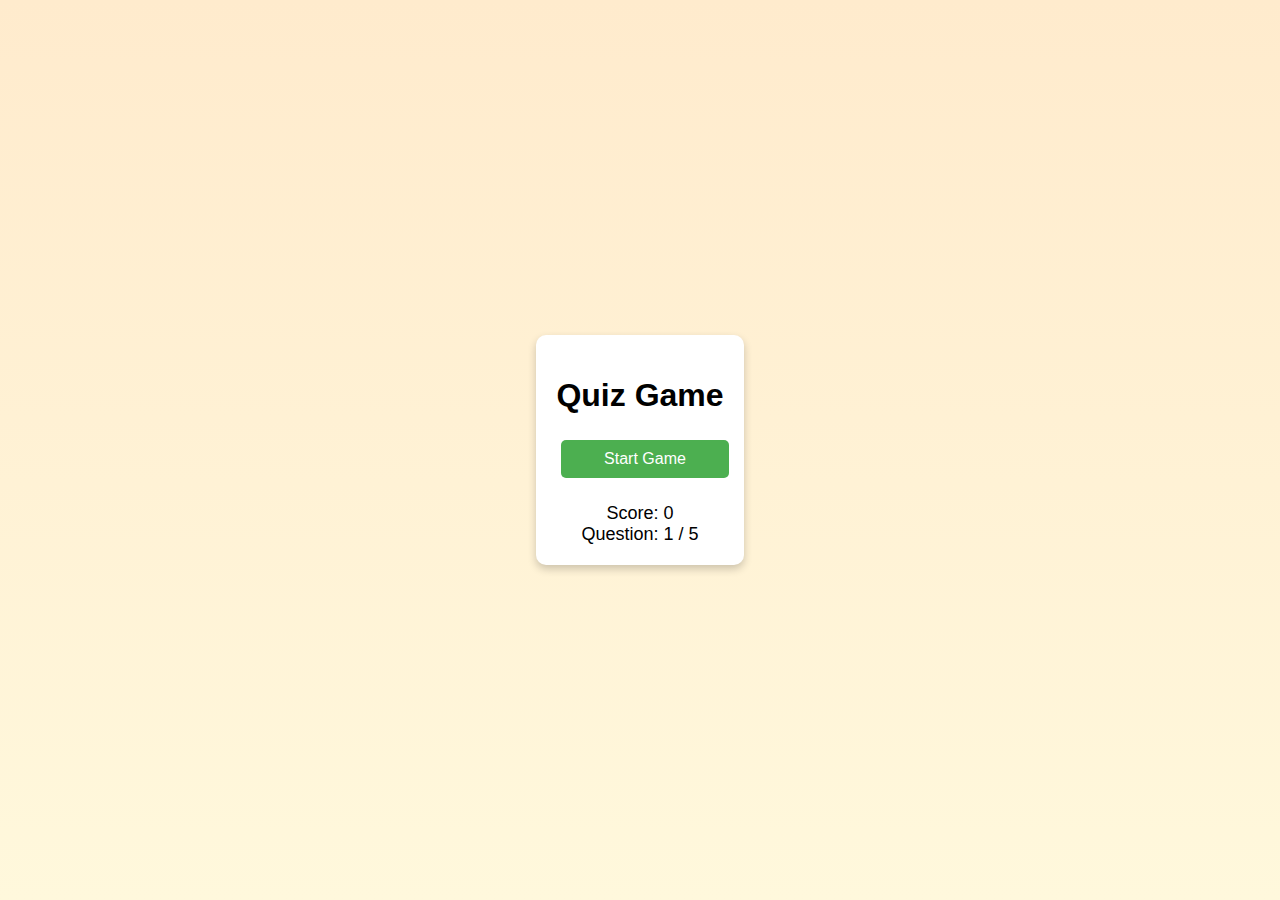
<file: index.html>
<!DOCTYPE html>
<html>
<head>
    <title>Interactive Quiz Game</title>
    <link rel="stylesheet" href="./interactive_quiz_game/style.css">
</head>
<body>
    <div class="container">
        <div class="card">
            <h1 class="title">Quiz Game</h1>
            <button id="startButton" class="choice">Start Game</button>
            <div id="questionContainer" style="display: none;">
                <p id="question">Question goes here</p>
                <ul id="choices">
                    <li><button class="choice">Choice 1</button></li>
                    <li><button class="choice">Choice 2</button></li>
                    <li><button class="choice">Choice 3</button></li>
                    <li><button class="choice">Choice 4</button></li>
                </ul>
            </div>
            <div id="scoreContainer">
                <p>Score: <span id="score">0</span></p>
                <p>Question: <span id="questionNumber">1</span> / <span id="totalQuestions">5</span></p>
            </div>
        </div>
    </div>
    <script src="./interactive_quiz_game/app.js"></script>
</body>
</html>
</file>
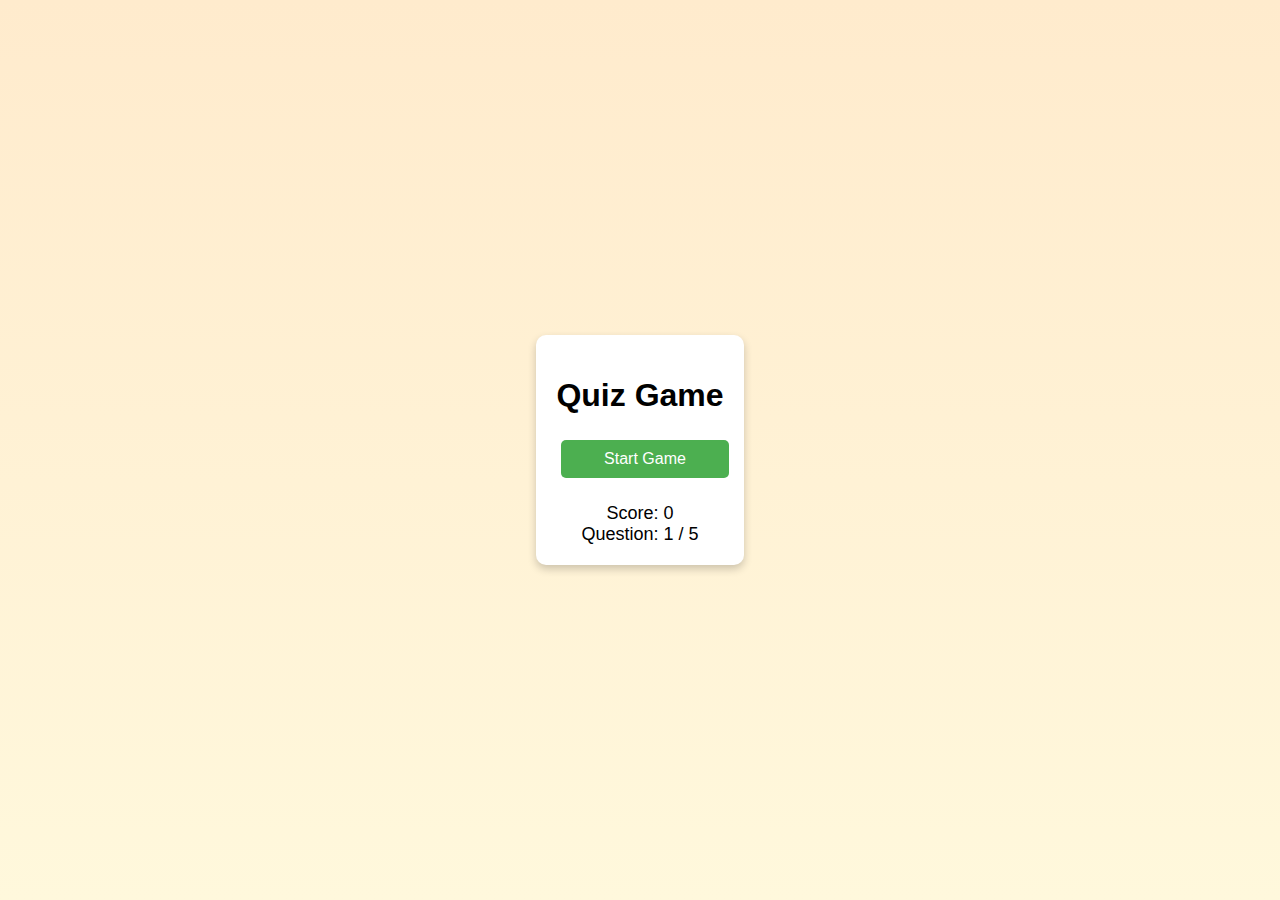
<file: interactive_quiz_game/index.html>
<!DOCTYPE html>
<html>
<head>
    <title>Interactive Quiz Game</title>
    <link rel="stylesheet" href="style.css">
</head>
<body>
    <div class="container">
        <div class="card">
            <h1 class="title">Quiz Game</h1>
            <button id="startButton" class="choice">Start Game</button>
            <div id="questionContainer" style="display: none;">
                <p id="question">Question goes here</p>
                <ul id="choices">
                    <li><button class="choice">Choice 1</button></li>
                    <li><button class="choice">Choice 2</button></li>
                    <li><button class="choice">Choice 3</button></li>
                    <li><button class="choice">Choice 4</button></li>
                </ul>
            </div>
            <div id="scoreContainer">
                <p>Score: <span id="score">0</span></p>
                <p>Question: <span id="questionNumber">1</span> / <span id="totalQuestions">5</span></p>
            </div>
        </div>
    </div>
    <script src="app.js"></script>
</body>
</html>
</file>
<file: interactive_quiz_game/style.css>
body {
    font-family: Arial, sans-serif;
    margin: 0;
    padding: 0;
    display: flex;
    justify-content: center;
    align-items: center;
    height: 100vh;
    background: linear-gradient(180deg, #ffebcd, #fff8dc);
}

.container {
    text-align: center;
}

.card {
    background-color: #fff;
    border-radius: 10px;
    box-shadow: 0 4px 8px rgba(0, 0, 0, 0.2);
    padding: 20px;
    max-width: 400px;
    margin: 0 auto;
}

ul#choices {
    list-style: none;
    padding: 0;
    text-align: center; /* Center-align the choices */
}


.title {
    text-align: center;
}

button.choice {
    padding: 10px 20px;
    font-size: 16px;
    background-color: #4CAF50; /* Dark green */
    color: white;
    border: none;
    border-radius: 5px;
    cursor: pointer;
    margin: 5px;
    width: 100%;
}
button.choice:hover {
    background-color: #45a049; /* Light green on hover */
}

/* Update the background color for the choices buttons */
button.choice.light-green {
    background-color: #6FCF97; /* Light green */
}

button.choice#startButton {
    background-color: #4CAF50; /* Dark green */
    color: white;
    border: none;
    border-radius: 5px;
    cursor: pointer;
    padding: 10px 20px;
    font-size: 16px;
    width: 100%;
}

#scoreContainer {
    text-align: center;
    font-size: 18px;
    margin-top: 20px;
}

p {
    margin: 0;
}
</file>
